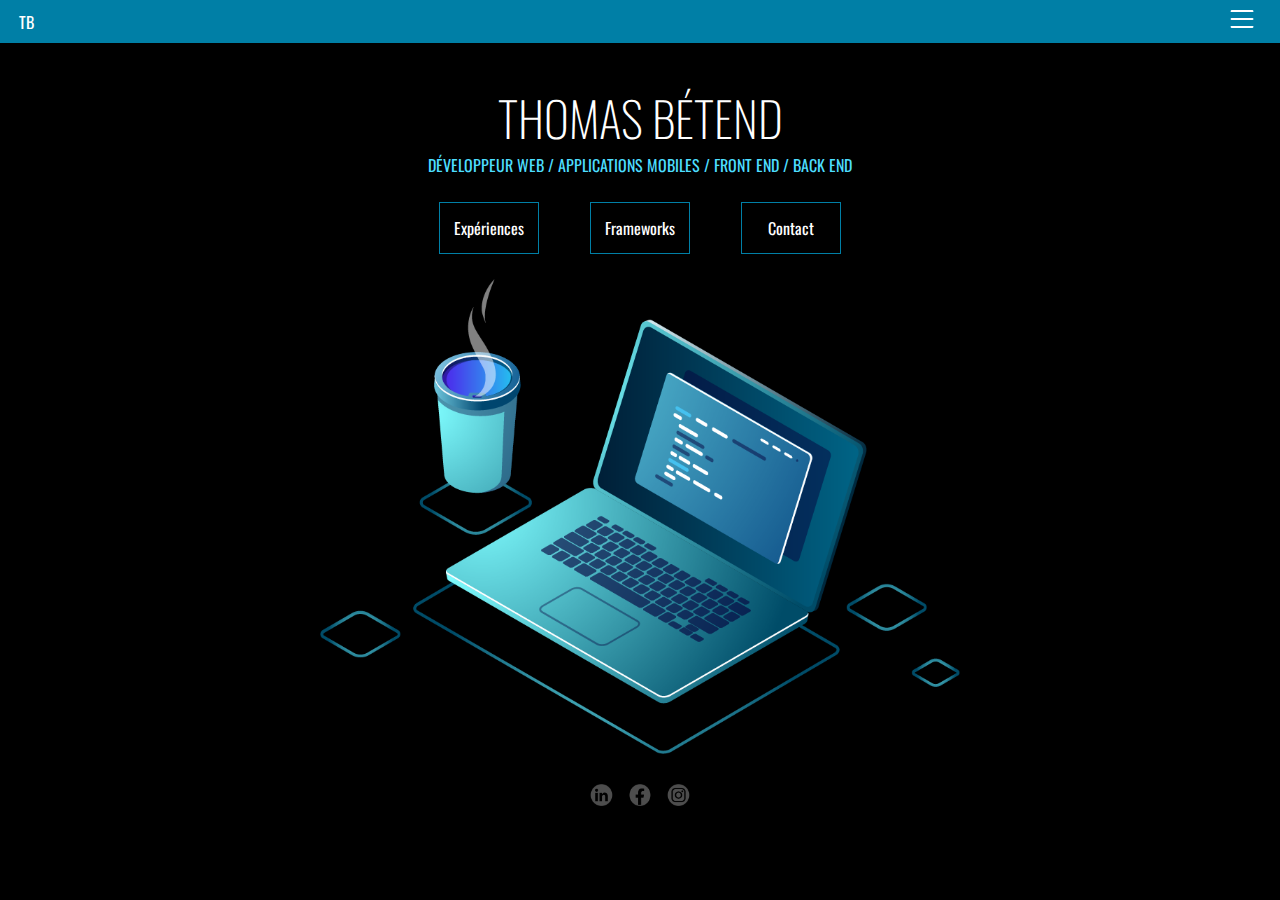
<file: index/index.html>
<!DOCTYPE html>
<html lang="en">
<head>
    <meta charset="UTF-8">
    <meta http-equiv="X-UA-Compatible" content="IE=edge">
    <meta name="viewport" content="width=device-width, initial-scale=1.0">
    <title>Mon portfolio</title>
    <link rel="stylesheet" href="index.css">
    <link rel="preconnect" href="https://fonts.googleapis.com">
	<link rel="preconnect" href="https://fonts.gstatic.com" crossorigin>
	<link href="https://fonts.googleapis.com/css2?family=Oswald&family=Roboto:wght@400;700&display=swap" rel="stylesheet">
</head>
<body>
    <div class="nav-bar">
        <div class="home">
            <a href="./index.html">TB</a>
        </div>
        <a href="#" id="icone-menu-b"><img src="../_assets/icons8-menu-arrondi-50.png" alt=""></a>
    </div>    
    <div class="menu-hide" id="menu-hide">           
            <a href="#" id="icone-menu-h"><img src="../_assets/croix-blanche.png" alt=""></a>
            <ul>
                <li><a class="link-black" href="./index.html">Home</a></li>
                <li><a class="link-black" href="../experiences/experiences.html">Expériences</a></li>
                <li><a class="link-black" href="">Frameworks</a></li>
                <li><a class="link-black" href="../contact/contact.html">Contact</a></li>
            </ul>
    </div>
    <div class="cursor">
    </div>
    <div class="container">
        <div class="title">Thomas Bétend</div>
        <div class="title2">Développeur Web / Applications mobiles / Front End / Back End</div>
        <div class="links">
            <div class="btn btn1"><a href="../experiences/experiences.html">Expériences</a></div>
            <div class="btn btn2"><a href="">Frameworks</a></div>          
            <div class="btn btn3"><a href="../contact/contact.html">Contact</a></div>
        </div class="image-central">
        <img src="../_assets/visuel_central2.png" alt="ordinateur" id="image-central">
        <div>
        </div>

    </div>

    <footer>
        <div class="logos-footer">
        <img src="../_assets/LinkedIn-Symbole2.png" alt="">
        <img src="../_assets/Facebook-Symbole2.png" alt="">
        <img src="../_assets/Insta-Symbole2.png" alt="">
        <div>
    </footer>
</body>

</html>

<script src="./index.js"></script>
</file>
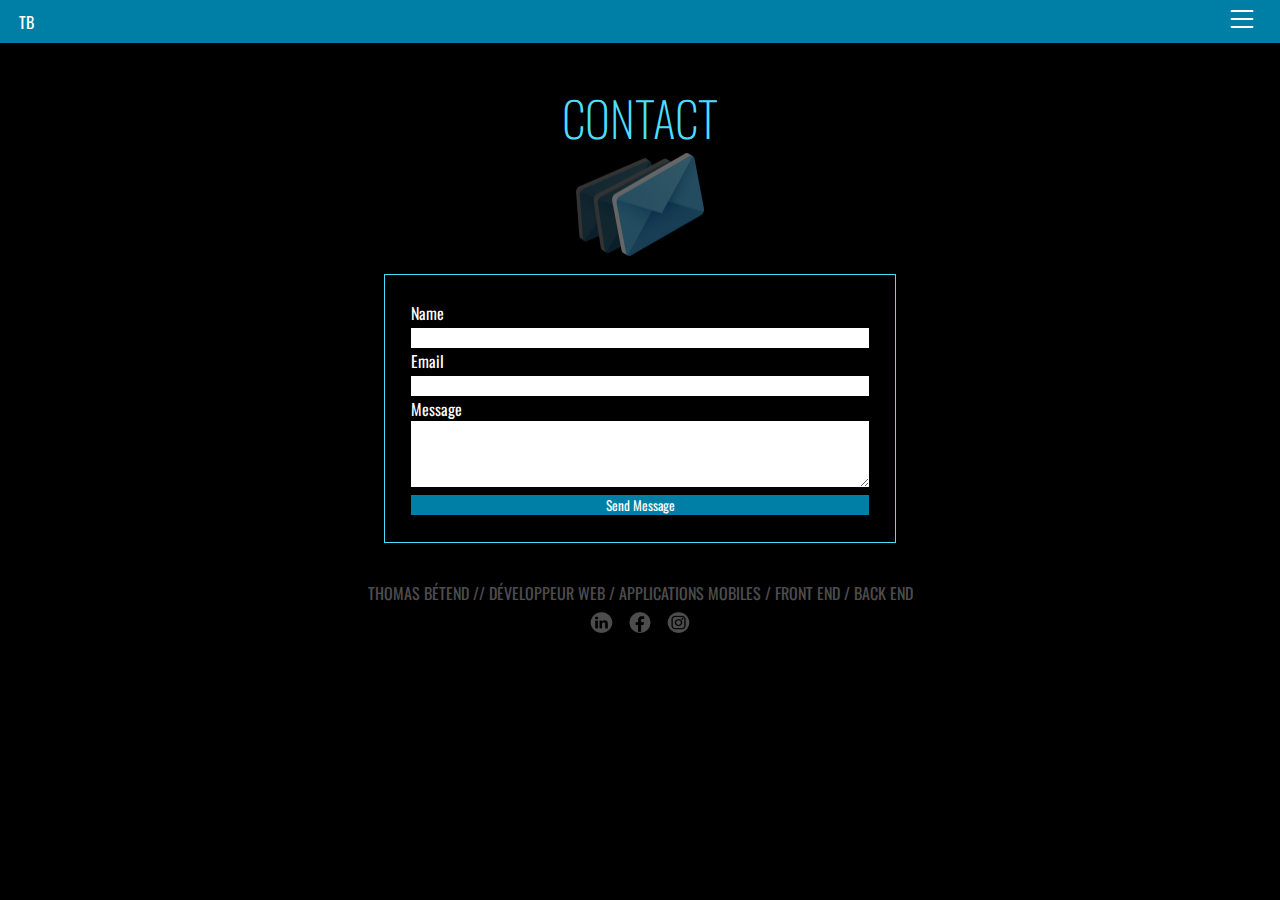
<file: contact/contact.html>
<!DOCTYPE html>
<html lang="en">
<head>
    <meta charset="UTF-8">
    <meta http-equiv="X-UA-Compatible" content="IE=edge">
    <meta name="viewport" content="width=device-width, initial-scale=1.0">
    <title>Mon portfolio</title>
    <link rel="stylesheet" href="contact.css">
    <link rel="preconnect" href="https://fonts.googleapis.com">
	<link rel="preconnect" href="https://fonts.gstatic.com" crossorigin>
	<link href="https://fonts.googleapis.com/css2?family=Oswald&family=Roboto:wght@400;700&display=swap" rel="stylesheet">
</head>
<body>
    <div class="nav-bar">
        <div class="home">
            <a href="../index/index.html">TB</a>
        </div>
        <a href="#" id="icone-menu-b"><img src="../_assets/icons8-menu-arrondi-50.png" alt=""></a>
    </div>    
    <div class="menu-hide" id="menu-hide">           
            <a href="#" id="icone-menu-h"><img src="../_assets/croix-blanche.png" alt=""></a>
            <ul>
                <li><a class="link-black" href="../index/index.html">Home</a></li>
                <li><a class="link-black" href="../experiences/experiences.html">Expériences</a></li>
                <li><a class="link-black" href="">Frameworks</a></li>
                <li><a class="link-black" href="../contact/contact.html">Contact</a></li>
            </ul>
    </div>
    <div class="container1">
        <div class="title">Contact</div>
        </div class="image-central">
        <img src="../_assets/visuel-contact.png" alt="enveloppes" id="image-central">
        <div>
    </div>
    <div class="container2">
        <form action="" method="post" class="form-contact">
            <div>
                <label for="name">Name</label>
                <input type="text" name="user-name" id="name">
             </div>
            <div>
                <label for="email">Email</label>
                <input type="email" name="user-email" id="email">
            </div>
            <div>
                <div><label for="msg">Message</label></div>
                <div><textarea name="user-msg" id="msg" cols="30" rows="10"></textarea> </div>
            </div>
            <p>
                <button id="btn-form" type="submit">Send Message</button>
            </p>
        </form>
    </div>

    <footer>
        <div class="legend"><span>Thomas Bétend</span> // Développeur Web / Applications mobiles / Front End / Back End</div>
        <div class="logos-footer">
        <img src="../_assets/LinkedIn-Symbole2.png" alt="">
        <img src="../_assets/Facebook-Symbole2.png" alt="">
        <img src="../_assets/Insta-Symbole2.png" alt="">
        <div>
    </footer>
</body>

</html>

<script src="contact.js"></script>
</file>
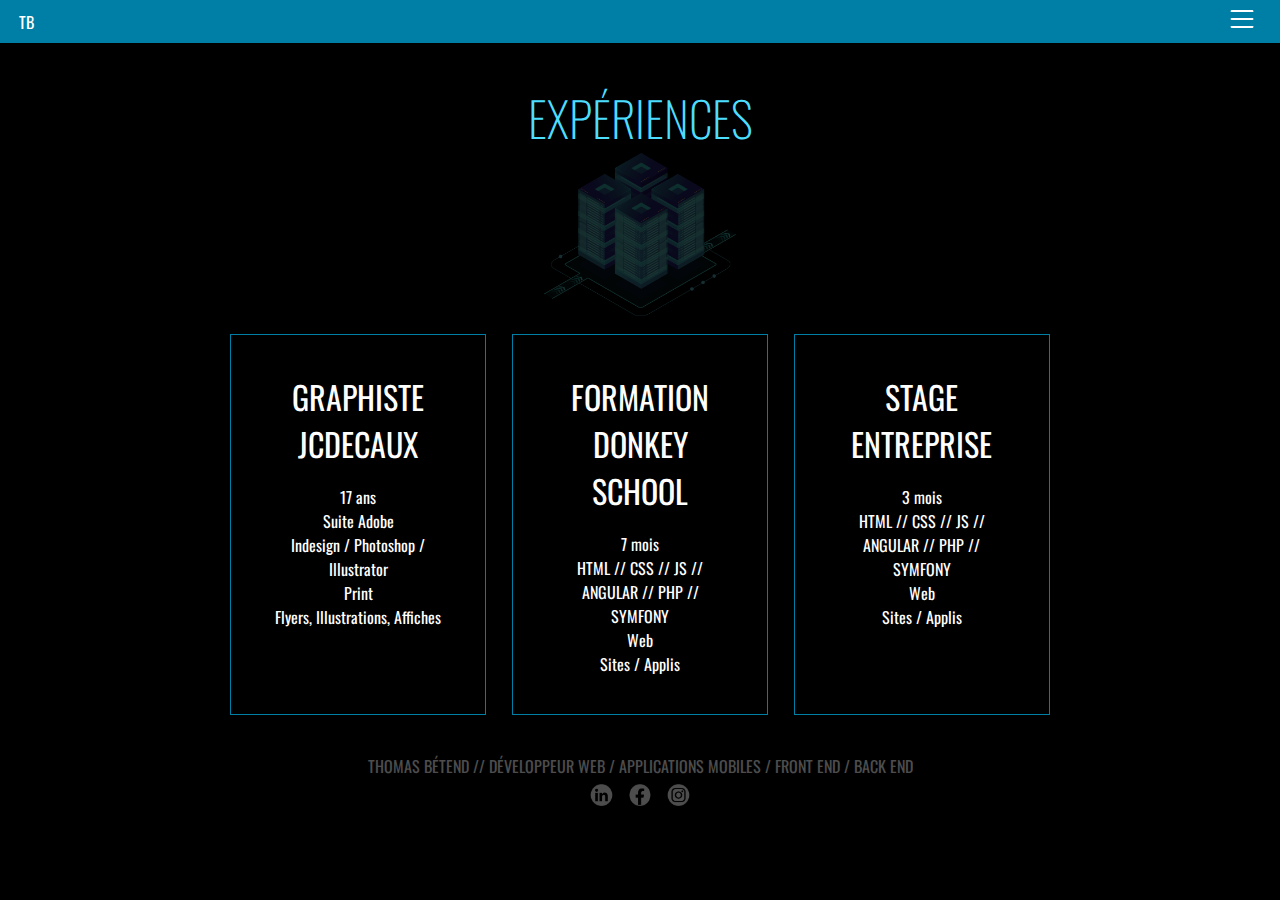
<file: experiences/experiences.html>
<!DOCTYPE html>
<html lang="en">
<head>
    <meta charset="UTF-8">
    <meta http-equiv="X-UA-Compatible" content="IE=edge">
    <meta name="viewport" content="width=device-width, initial-scale=1.0">
    <title>Mon portfolio</title>
    <link rel="stylesheet" href="experiences.css">
    <link rel="preconnect" href="https://fonts.googleapis.com">
	<link rel="preconnect" href="https://fonts.gstatic.com" crossorigin>
	<link href="https://fonts.googleapis.com/css2?family=Oswald&family=Roboto:wght@400;700&display=swap" rel="stylesheet">
</head>
<body>
    <div class="nav-bar">
        <div class="home">
            <a href="../index/index.html">TB</a>
        </div>
        <a href="#" id="icone-menu-b"><img src="../_assets/icons8-menu-arrondi-50.png" alt=""></a>
    </div>    
    <div class="menu-hide" id="menu-hide">           
            <a href="#" id="icone-menu-h"><img src="../_assets/croix-blanche.png" alt=""></a>
            <ul>
                <li><a class="link-black" href="../index/index.html">Home</a></li>
                <li><a class="link-black" href="../experiences/experiences.html">Expériences</a></li>
                <li><a class="link-black" href="">Frameworks</a></li>
                <li><a class="link-black" href="../contact/contact.html">Contact</a></li>
            </ul>
    </div>
    <div class="container1">
        <div class="title">Expériences</div>
        <div class="image-central">
            <img src="../_assets/visuel-experiences.png" alt="ordinateur" id="image-central">
        </div>
    </div>
    <div class="container2">
        <div class="experiences">
                <div class="title-experiences">
                    Graphiste </br><span>JCDecaux</span>
                </div>
                <div class="content-experiences">
                        <p>17 ans</p>
                        <p>Suite Adobe <br/> Indesign / Photoshop / Illustrator</p>
                        <p>Print</p>
                        <p>Flyers, Illustrations, Affiches</p>
                </div>
    </div>
    <div class="experiences">
                    <div class="title-experiences">
                        Formation </br><span>Donkey School</span> 
                    </div>
                    <div class="content-experiences">
                            <p>7 mois</p>
                            <p>HTML // CSS // JS // ANGULAR // PHP // SYMFONY</p>
                            <p>Web</p>
                            <p>Sites / Applis</p>
                    </div>
    </div>
    <div class="experiences">
                    <div class="title-experiences">
                        Stage </br><span>Entreprise</span> 
                    </div>
                    <div class="content-experiences">
                        <p>
                            <p>3 mois</p>
                            <p>HTML // CSS // JS // ANGULAR // PHP // SYMFONY</p>
                            <p>Web</p>
                            <p>Sites / Applis</p>
                        </p>
                    </div>
    </div>
    </div>
    <footer>
        <div class="legend"><span>Thomas Bétend</span> // Développeur Web / Applications mobiles / Front End / Back End</div>
        <div class="logos-footer">
        <img src="../_assets/LinkedIn-Symbole2.png" alt="">
        <img src="../_assets/Facebook-Symbole2.png" alt="">
        <img src="../_assets/Insta-Symbole2.png" alt="">
        <div>
    </footer>
</body>

</html>

<script src="experiences.js"></script>
</file>
<file: index/index.css>
* {
    font-family: Oswald, Arial, Helvetica, sans-serif;
    text-align: center;
    text-decoration: none;
    color: white;
    margin: 0;
    padding: 0;
    box-sizing: border-box;
}

:root{
    --color-first: rgb(0, 127, 166);
    --color-second: rgb(77, 222, 255) ;
}

body {
    background-color: black;
}

.nav-bar {
    display: flex;
    justify-content: space-between;
    align-items: center;
    background-color: var(--color-first);
    padding:0.5%;
    height: 2%;
    color:black;
    width: 100%;
}

.nav-bar img {
    width: 40%;
}

.nav-bar a {
    width: 5%;
}
.home{
    padding-left: 1%;
}

/*
.cursor {
    width: 30px;
    height: 30px;
    border: 1px dashed white;
    border-radius: 50%;
    position: absolute;
}

.cursor::before {
    content: '';
    position: absolute;
    top: 50%;
    left: 50%;
    transform: translate(-50%, -50%);
    width: 5px;
    height: 5px;
    background: var(--color-second);
    border-radius: 50%;
    border: 0px;
}

.expand{
    animation: Anim1 0.5s;
    background: var(--color-first);
    border: 1px solid var(--color-first);
}

@keyframes Anim1 {
    0%{
        transform: scale(1);
    }
    50%{
        transform: scale(2);
    }
    100%{
        transform: scale(1);
    }
}
*/

.title {
    font-size: 3rem;
    font-weight: 50;
    color: white;
    margin-top: 3%;
    text-transform: uppercase;
}

.title2 {
    text-transform: uppercase;
    color: var(--color-second);
    font-size: 1rem;
}

.links {
    display: flex;
    justify-content: center;
    color: black;   
    text-decoration: none;
    color: white;
    box-shadow: 10 10 10 10px rgb(50, 50, 50);
}

.btn {
    margin: 2%;
    background-color:black;
    border: 1px solid var(--color-first);
    padding: 1%;
    color: black;
    width: 100px;
   
    transition: background-color 0.5s;
}


.btn:hover{
    background-color: var(--color-first);
    color: black;
    border: 1px solid var(--color-first)}

#image-central {
    width: 50%;
}

.menu-hide {
    position:fixed; 
    z-index:9999; 
    right:-250px; 
    top:0px; 
    background:var(--color-first); 
    padding-right: 2%; 
    width: 12%; 
    height: 23%;
    list-style: none;
    display: flex;
    flex-direction: column;
    font-size: 1.2em;
    transition: right 0.7s ease;
}
.link-black:hover{
    color: black;
}

.active{
    right: 0px;
}

.menu-hide img{
    width: 15%;
    padding: 2%;
}

#icone-menu-h{
    text-align: right;
    padding-top: 10px;
}

.menu-hide ul li {
    list-style: none;
    text-align: right;
}


.logos-footer {
    display: flex;
    justify-content: center;
    opacity: 30%;
    margin-top: 2%;
}

footer img{
    width: 3%;
}

#wrap:not(:target) {
    transform: translate3d(-335px, 0, 0); /* cache l'élément #wrap */
  }
   
#wrap:target {
    transform: translate3d(0, 0, 0); /* affiche l'élément */
  }

@media screen and (max-width: 414px) {

    .nav-bar img {
        width: 80%;
    }

    .title{
        margin-top: 5%;
        margin-left: 20%;
        margin-right: 20%;
        font-size: 4em;
    }

    .title2{
        margin-top: 3%;
        margin-left: 20%;
        margin-right: 20%;
        font-size: 1.5em;
    }
    
    .btn{
        display: none;
    }

    #image-central {
        margin-top: 5%;
        margin-bottom: 5%;
        width: 80%;
    }

    footer img {
        width: 10%
    }

    #menu-hide{
        width: 45%;
        height: 40%;
        font-size: 2em;
    }
}
</file>
<file: contact/contact.css>
* {
    font-family: Oswald, Arial, Helvetica, sans-serif;
    text-align: center;
    text-decoration: none;
    color: white;
    margin: 0;
    padding: 0;
    box-sizing: border-box;
}

:root {
    --color-first:rgb(0, 127, 166);
    --color-second:rgb(77, 222, 255);
}

body {
    background-color: black;
}

.nav-bar {
    display: flex;
    justify-content: space-between;
    align-items: center;
    background-color: var(--color-first);
    padding:0.5%;
    height: 2%;
    color:white;
    width: 100%;
}

.menu-nav {
    display: flex;
    justify-content: space-between;
}

.title {
    font-size: 3rem;
    font-weight: 50;
    color: var(--color-second);
    margin-top: 3%;
    text-transform: uppercase;
}

.nav-bar img {
    width: 40%;
}

.nav-bar a {
    width: 5%;
}

.home{
    padding-left: 1%;
}

#image-central {
    width: 10%;
    opacity: 40%;
    z-index: 1;
    position: relative;
    top: left;
}

.menu-hide {
    position:fixed; 
    z-index:9999; 
    right:-250px; 
    top:0px; 
    background:var(--color-first); 
    padding-right: 2%; 
    width: 12%; 
    height: 23%;
    list-style: none;
    display: flex;
    flex-direction: column;
    font-size: 1.2em;
    transition: right 0.7s ease;
}
.link-black:hover{
    color: black;
}

.active{
    right: 0px;
}

.menu-hide img{
    width: 15%;
    padding: 2%;
}

#icone-menu-h{
    text-align: right;
    padding-top: 10px;
}

.menu-hide ul li {
    list-style: none;
    text-align: right;
}

.container2 {
    display: flex;
    justify-content: center;
    width: 100%;
}

.form-contact {
    background-color: black;
    margin: 1%;
    text-align: center;
    padding:2%;
    width: 40%;
    border: 1px solid var(--color-second);
}

label {
	display: inline-block;
	width: 100%;
	vertical-align: top;
	text-align: left;
}

textarea {
	width: 100%;
	height: 5em;
    color: grey;
    text-align: left;
    border: 0px;
}

#name {
    color: grey;
    text-align: left;
    border: 0px;
    width: 100%;
}

#email {
    color: grey;
    text-align: left;
    border: 0px;
    width: 100%;
}

#btn-form {
    background-color: var(--color-first);
    display: inline-block;
    border: 0px solid #cccccc;
    width: 100%;
}


.legend {
    text-transform: uppercase;
    color: white;
    font-size: O.5rem;
    margin-top: 2%;
    margin-bottom: 0.5%;
    opacity: 30%;
}

.logos-footer {
    display: flex;
    justify-content: center;
    opacity: 30%;

}

footer img{
    width: 3%;
}

@media screen and (max-width: 414px) {

    .nav-bar img {
        width: 80%;
    }

    .title{
        margin-top: 5%;
        font-size: 4em;
    }

    #image-central {
        margin-top: 2%;
        margin-bottom: 2%;
        width: 20%;
    }

    footer img {
        width: 10%
    }

    #menu-hide{
        width: 45%;
        height: 40%;
        font-size: 2em;
    }

    .form-contact {
        width: 90%;
    }

    .legend{
        font-size: 0.7em;
        padding-top: 5%;
        padding-bottom: 2%;
    }
}
</file>
<file: experiences/experiences.css>
* {
    font-family: Oswald, Arial, Helvetica, sans-serif;
    text-align: center;
    text-decoration: none;
    color: white;
    margin: 0;
    padding: 0;
    box-sizing: border-box;
}

:root{
    --color-first: rgb(0, 127, 166);
    --color-second: rgb(77, 222, 255);
}

body {
    background-color: black;
}

.nav-bar {
    display: flex;
    justify-content: space-between;
    align-items: center;
    background-color: var(--color-first);
    padding:0.5%;
    height: 2%;
    color:white;
    width: 100%;
}

.title {
    font-size: 3rem;
    font-weight: 50;
    color: var(--color-second);
    margin-top: 3%;
    text-transform: uppercase;
}

.nav-bar img {
    width: 40%;
}

.nav-bar a {
    width: 5%;
}
.home{
    padding-left: 1%;
}

#image-central {
    width: 15%;
    opacity: 20%;
    z-index: 1;
    position: relative;
    top: left;
}

.menu-hide {
    position:fixed; 
    z-index:9999; 
    right:-250px; 
    top:0px; 
    background:var(--color-first); 
    padding-right: 2%; 
    width: 12%; 
    height: 23%;
    list-style: none;
    display: flex;
    flex-direction: column;
    font-size: 1.2em;
    transition: right 0.7s ease;
}

.active{
    right: 0px;
}

.menu-hide img{
    width: 15%;
    padding: 2%;
}

#icone-menu-h{
    text-align: right;
    padding-top: 10px;
}

.menu-hide ul li {
    list-style: none;
    text-align: right;
}

.link-black:hover{
    color: black;
}

.container2 {
    display: flex;
    justify-content: center;
    text-align: center;
}

.experiences {
    z-index: 3;
    background-color: black;
    margin: 1%;
    text-align: center;
    padding:3%;
    width: 20%;
    border: 1px solid var(--color-first);
    transition: background-color 0.5s;
}

.experiences:hover{
    background-color: var(--color-first);
    color: black;
    border: 1px solid var(--color-first)
}

.title-experiences {
    text-transform: uppercase;
    font-size: 2rem;
    margin-bottom: 10%;
}

.content-experiences ul li {
    text-align: center;
    list-style: none;
    color:black;
}

.legend {
    text-transform: uppercase;
    color: white;
    font-size: O.5rem;
    margin-top: 2%;
    margin-bottom: 0.5%;
    opacity: 30%;
}

.logos-footer {
    display: flex;
    justify-content: center;
    opacity: 30%;
}

footer img{
    width: 3%;
}

@media screen and (max-width: 414px) {

    .nav-bar img {
        width: 80%;
    }

    .title{
        margin-top: 5%;
        font-size: 4em;
    }

    #image-central {
        margin-top: 2%;
        margin-bottom: 2%;
        width: 30%;
    }

    footer img {
        width: 10%
    }

    #menu-hide{
        width: 45%;
        height: 40%;
        font-size: 2em;
    }

    .container2 {
        display: flex;
        flex-direction: column;        
        text-align: center;
        align-items: center;
    }

    .experiences {
        background-color: black;
        margin: 2%;
        text-align: center;
        padding:3%;
        width: 90%;
        border: 1px solid var(--color-first);
        transition: background-color 0.5s;
    }

    .title-experiences{
        margin-bottom: 1%;
    }

    .legend{
        font-size: 0.7em;
        padding: 1%;
    }
}
</file>
